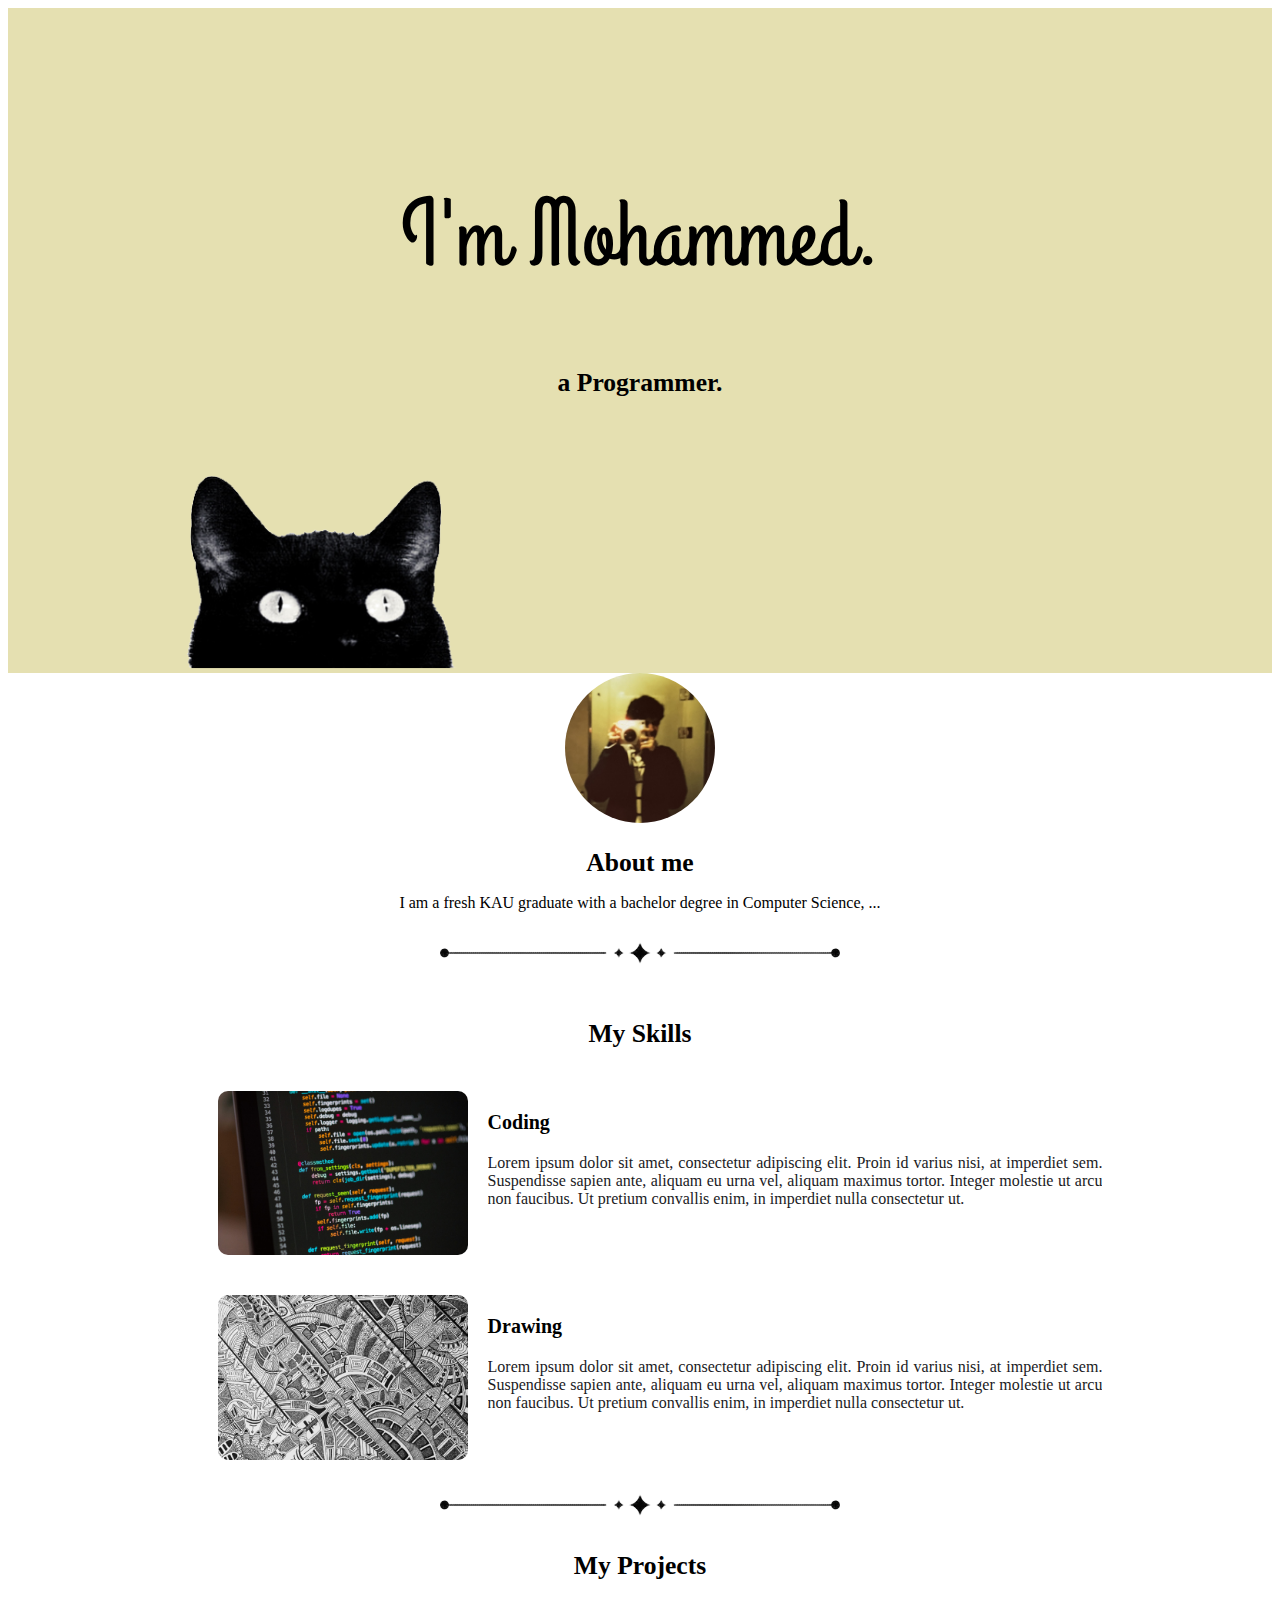
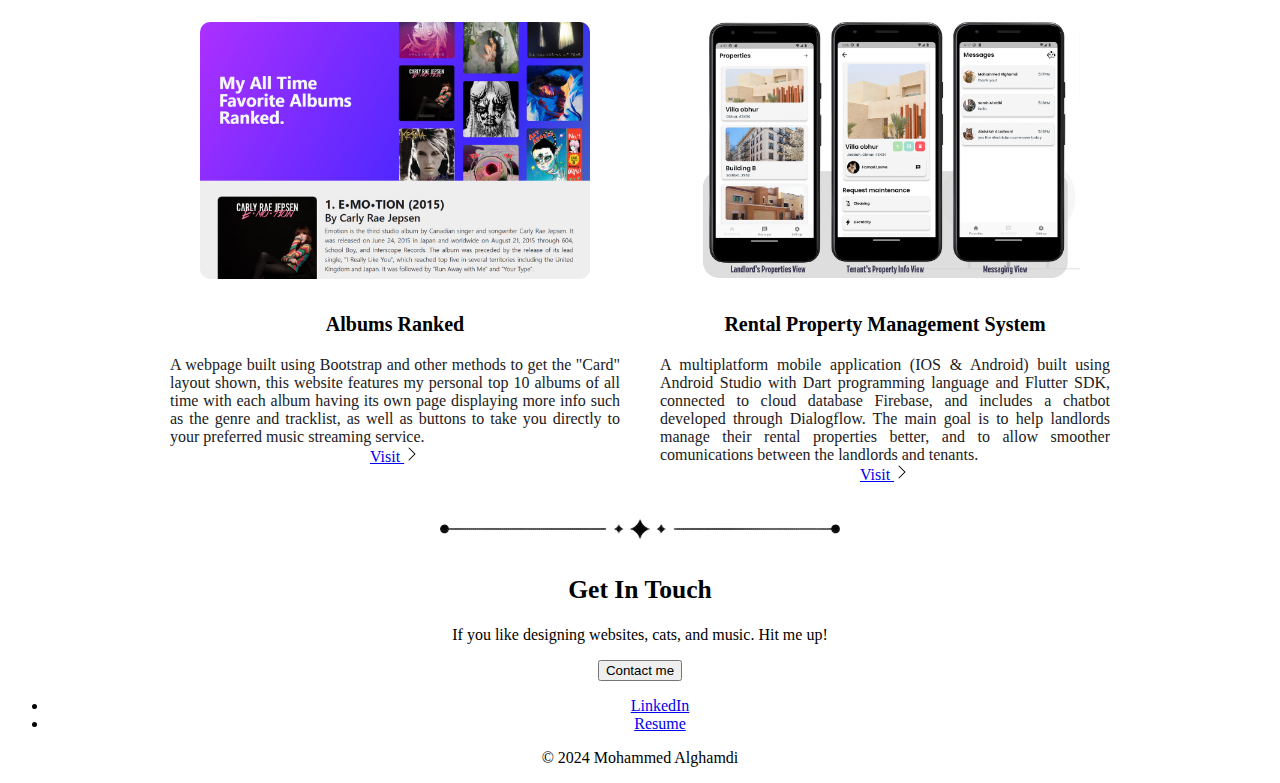
<file: index.html>
<!DOCTYPE html>
<html lang="en">
  <head>
    <meta charset="UTF-8" />
    <meta name="viewport" content="width=device-width, initial-scale=1.0" />
    <title>About me</title>
    <link
      href="https://cdn.jsdelivr.net/npm/bootstrap@5.3.0-alpha3/dist/css/bootstrap.min.css"
      rel="stylesheet"
      integrity="sha384-KK94CHFLLe+nY2dmCWGMq91rCGa5gtU4mk92HdvYe+M/SXH301p5ILy+dN9+nJOZ"
      crossorigin="anonymous"
    />
    <link rel="preconnect" href="https://fonts.googleapis.com" />
    <link rel="preconnect" href="https://fonts.googleapis.com" />
    <link rel="preconnect" href="https://fonts.gstatic.com" crossorigin />
    <link
      href="https://fonts.googleapis.com/css2?family=Grand+Hotel&display=swap"
      rel="stylesheet"
    />
    <link rel="stylesheet" href="./style.css" />
  </head>

  <body>
    <div class="top-container">
      <div class="title">
        <h1>I'm Mohammed.</h1>
        <h2>a Programmer.</h2>
      </div>
      <img
        class="blackcat"
        src="./assets/black-cat.png"
        alt="A black cat peaking"
      />
    </div>

    <div class="px-4 pt-5 my-4 text-center">
      <img
        class="d-block mx-auto mb-4 pfp"
        src="./assets/pfp.jpg"
        alt="A picture of me holding a camera"
        width="150"
        height="150"
      />
      <h2 class="profile-h2">About me</h2>
      <div class="col-11 col-sm-4 mx-auto">
        <p class="lead">
          I am a fresh KAU graduate with a bachelor degree in Computer Science,
          ...
        </p>
      </div>
    </div>

    <div class="divider-container">
      <img class="divider" src="./assets/divider.png" alt="divider" />
    </div>

    <div class="skillsection">
      <h2>My Skills</h2>
      <div class="skill border-bottom">
        <img class="skillpic picresize" src="./assets/coding.png" />
        <h3 class="skill-h3">Coding</h3>
        <p class="carddesc">
          Lorem ipsum dolor sit amet, consectetur adipiscing elit. Proin id
          varius nisi, at imperdiet sem. Suspendisse sapien ante, aliquam eu
          urna vel, aliquam maximus tortor. Integer molestie ut arcu non
          faucibus. Ut pretium convallis enim, in imperdiet nulla consectetur
          ut. 
        </p>
      </div>
      <div class="skill">
        <img class="skillpic picresize" src="./assets/big-doodle.png" />
        <h3 class="skill-h3">Drawing</h3>
        <p class="carddesc">
          Lorem ipsum dolor sit amet, consectetur adipiscing elit. Proin id
          varius nisi, at imperdiet sem. Suspendisse sapien ante, aliquam eu
          urna vel, aliquam maximus tortor. Integer molestie ut arcu non
          faucibus. Ut pretium convallis enim, in imperdiet nulla consectetur
          ut. 
        </p>
      </div>
    </div>

    <div class="divider-container">
      <img class="divider" src="./assets/divider.png" alt="divider" />
    </div>

    <div class="projectsection">
      <h2>My Projects</h2>
      <div class="break"></div>
      <div class="project">
        <img class="projectpic picresize" src="./assets/albumsranked.png" />
        <h3 class="project-h3">Albums Ranked</h3>
        <p class="carddesc">
          A webpage built using Bootstrap and other methods to
          get the "Card" layout shown, this website features my personal top 10
          albums of all time with each album having its own page displaying more
          info such as the genre and tracklist, as well as buttons to take you
          directly to your preferred music streaming service.
        </p>
        <a
          href="https://midnightmoha.github.io/albums-ranked/"
          class="icon-link"
        >
          Visit
          <img src="./assets/chevron-right.svg" alt="chevron right" />
        </a>
      </div>
      <div class="project">
        <img class="projectpic picresize" src="./assets/rpms.png" />
        <h3 class="project-h3">Rental Property Management System</h3>
        <p class="carddesc">
          A multiplatform mobile application (IOS & Android) built using Android
          Studio with Dart programming language and Flutter SDK, connected to
          cloud database Firebase, and includes a chatbot developed through
          Dialogflow. The main goal is to help landlords manage their rental
          properties better, and to allow smoother comunications between the
          landlords and tenants.
        </p>
        <a href="./public/rpms.html" class="icon-link">
          Visit
          <img src="./assets/chevron-right.svg" alt="chevron right" />
        </a>
      </div>
    </div>

    <div class="divider-container">
      <img class="divider" src="./assets/divider.png" alt="divider" />
    </div>

    <div class="container py-2 px-4 contactme">
      <h2 class="text-body-emphasis">Get In Touch</h2>
      <p class="col-lg-8 mx-auto lead">
        If you like designing websites, cats, and music. Hit me up!
      </p>
      <a href="mailto:mohammedyaser.gh@gmail.com"
        ><button class="btn btn-dark px-5 mb-5 mt-2" type="button">
          Contact me
        </button></a
      >
    </div>

    <div class="container">
      <footer class="pt-2">
        <ul class="nav justify-content-center border-bottom pb-3 mb-3">
          <li class="nav-item">
            <a
              href="#"
              class="nav-link px-2 text-body-secondary"
              >LinkedIn</a
            >
            <!--https://www.linkedin.com/in/mohammed-alghamdi-2a689a315/-->
          </li>
          <li class="nav-item">
            <a href="./public/cv.html" class="nav-link px-2 text-body-secondary"
              >Resume</a
            >
          </li>
          <!--
          <li class="nav-item">
            <a href="#" class="nav-link px-2 text-body-secondary">Pricing</a>
          </li>
          -->
        </ul>
        <p class="text-center text-body-secondary">© 2024 Mohammed Alghamdi</p>
      </footer>
    </div>
  </body>
</html>
</file>
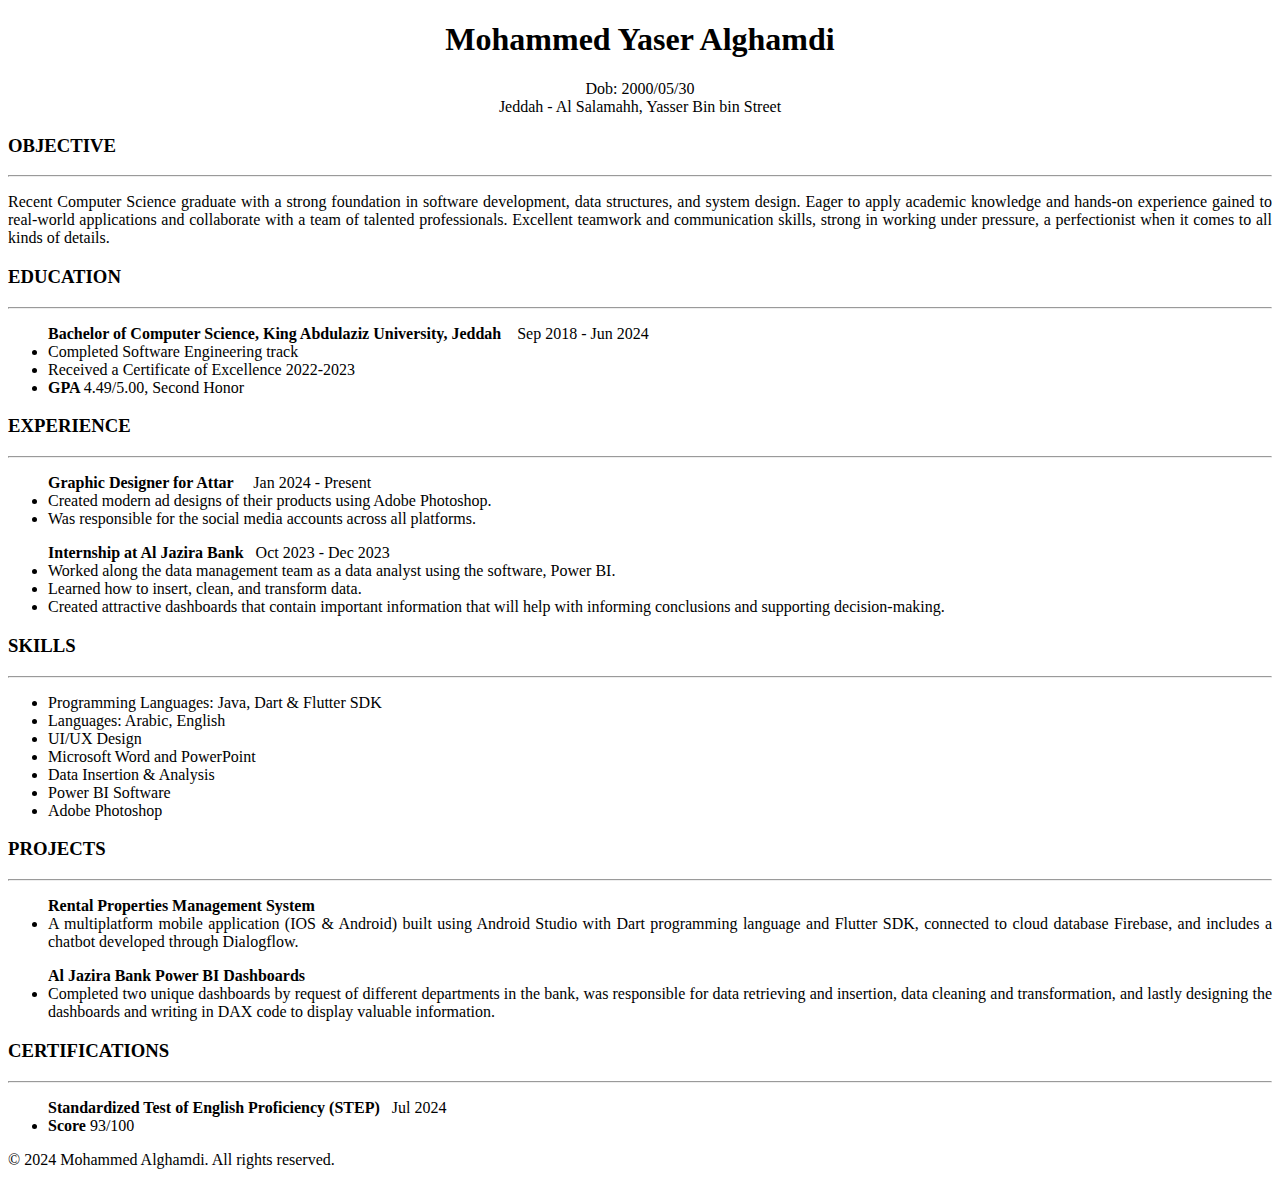
<file: public/cv.html>
<!DOCTYPE html>
<html lang="en">
<head>
    <meta charset="UTF-8">
    <meta name="viewport" content="width=device-width, initial-scale=1.0">
    <title>My Resume</title>
</head>
<body>
    <h1 align="center">Mohammed Yaser Alghamdi</h1>
    <p align="center">
       Dob: 2000/05/30 <br />
       Jeddah - Al Salamahh, Yasser Bin bin Street <br />
    </p>

    <h3>OBJECTIVE</h3>
    <hr />
    <p style="text-align:justify;">   
    Recent Computer Science graduate with a strong foundation in software development, data structures, and 
    system design. Eager to apply academic knowledge and hands-on experience gained to real-world 
    applications and collaborate with a team of talented professionals. Excellent teamwork and communication 
    skills, strong in working under pressure, a perfectionist when it comes to all kinds of details. 
    </p>

    <h3>EDUCATION</h3>
    <hr />
    <ul><b>Bachelor of Computer Science, King Abdulaziz University, Jeddah</b>&ensp;&ensp;Sep 2018 - Jun 2024
        <li>Completed Software Engineering track </li>
        <li>Received a Certificate of Excellence 2022-2023</li>
        <li><b>GPA </b>4.49/5.00, Second Honor </li>
    </ul>

    <h3>EXPERIENCE</h3>
    <hr />
    <ul><b>Graphic Designer for Attar </b>&ensp;&ensp;Jan 2024 - Present
        <li>Created modern ad designs of their products using Adobe Photoshop. </li>
        <li>Was responsible for the social media accounts across all platforms. </li>
    </ul>
    <ul><b> Internship at Al Jazira Bank </b>&ensp;Oct 2023 - Dec 2023 
        <li>Worked along the data management team as a data analyst using the 
            software, Power BI. </li>
        <li>Learned how to insert, clean, and transform data. </li>
        <li>Created attractive dashboards that contain important information that 
            will help with informing conclusions and supporting decision-making. </li>
    </ul>

    <h3>SKILLS</h3>
    <hr />
    <ul>
        <li>Programming Languages: Java, Dart & Flutter SDK </li>
        <li>Languages: Arabic, English </li>
        <li>UI/UX Design </li>
        <li>Microsoft Word and PowerPoint </li>
        <li>Data Insertion & Analysis </li>
        <li>Power BI Software </li>
        <li>Adobe Photoshop </li>
    </ul>

    <h3>PROJECTS</h3>
    <hr />
    <ul><b>Rental Properties Management System </b>
        <li style="text-align:justify;">A multiplatform mobile application (IOS & Android) built using Android Studio with Dart 
            programming language and Flutter SDK, connected to cloud database Firebase, and 
            includes a chatbot developed through Dialogflow. </li>
    </ul>
    <ul><b> Al Jazira Bank Power BI Dashboards </b>
        <li style="text-align:justify;">Completed two unique dashboards by request of different departments in the bank, was 
            responsible for data retrieving and insertion, data cleaning and transformation, and lastly 
            designing the dashboards and writing in DAX code to display valuable information.  </li>

    </ul>

    <h3>CERTIFICATIONS</h3>
    <hr />
    <ul><b> Standardized Test of English Proficiency (STEP)    </b>&ensp;Jul 2024
        <li ><b>Score</b> 93/100</li>
    </ul>

    <footer>
        <p>© 2024 Mohammed Alghamdi. All rights reserved.</p>
      </footer>


</body>
</html>
</file>
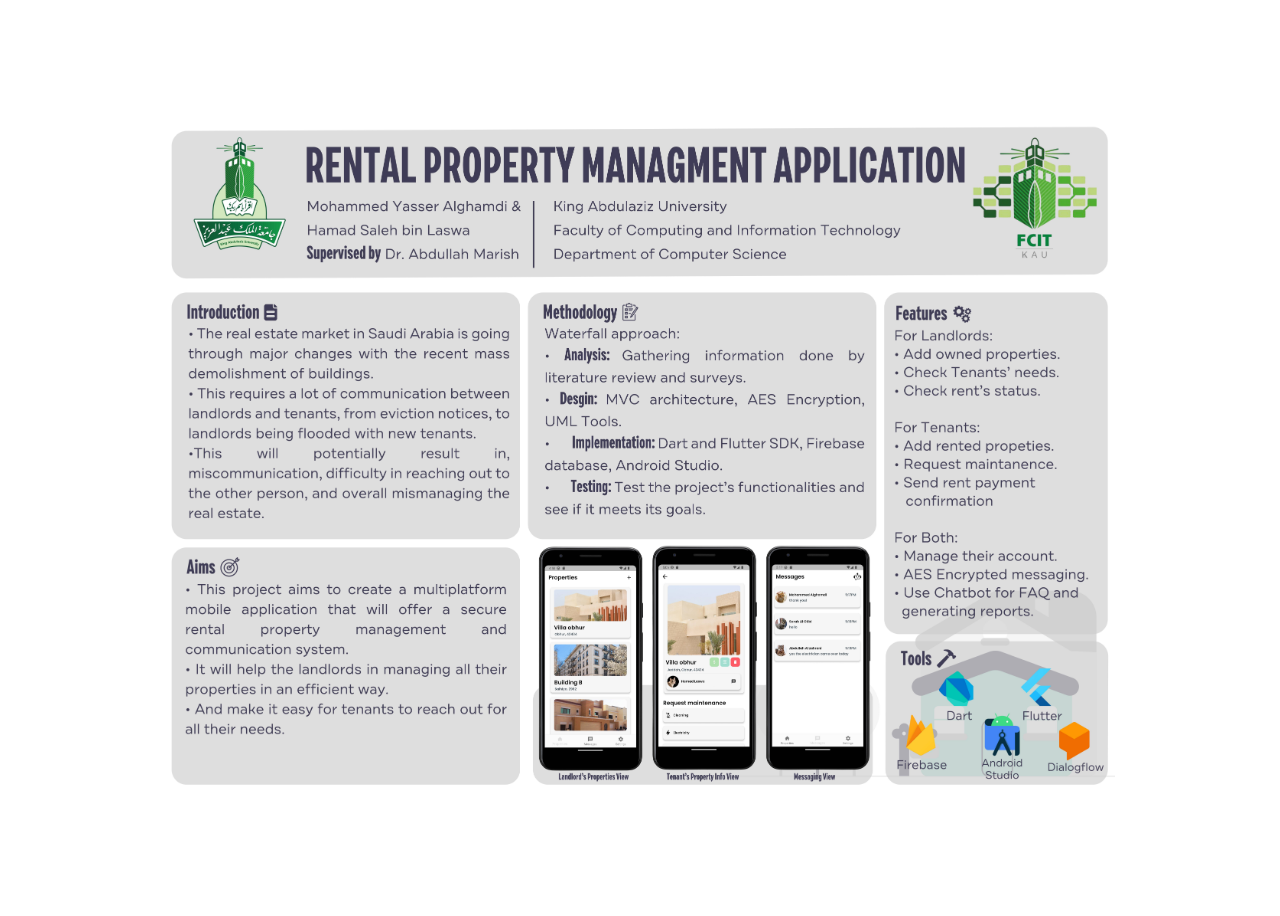
<file: public/rpms.html>
<!DOCTYPE html>
<html lang="en">
<head>
    <meta charset="UTF-8">
    <meta name="viewport" content="width=device-width, initial-scale=1.0">
    <title>Rental Property Management System</title>
</head>

<style>

div{
    display: flex;
    justify-content: center;
    align-items: center;
    height: 100vh;
    width: 100%;
}

img{
    width: 950px
}

@media (max-width:600px) {

img{
    width: 100%;
}
}
</style>

<body>
<div>
  <img src="../assets/rpms-poster.jpg" alt="">
</div>
</body>
</html>
</file>
<file: style.css>
body{
    text-align: center;
}

div{
    display: block;
}

.top-container{
    position: relative;
    background-color: #e5e0b1;
    padding-top: 100px;
}

.title{
    width: 100%;
    
}

h1{
    color: black;
    font-size: 6rem;
    font-family: "Grand Hotel", cursive;
    font-weight: 400;
    font-style: normal;
}

h2{
    font-size: 1.60rem;
}


.blackcat{
    margin-top: 15px;
    width: 30%;
    margin-right: 50%;
    overflow-clip-margin: content-box;
    overflow: clip;
}

.pfp{
    border-radius: 100%;
}

.profile-h2{
    margin-bottom: 15px;
}

.divider{
    width: 400px;
}

.skillsection{
    display: inline-block;
    width: 70%;
    height: 100%;
    margin-top: 20px;

}

.carddesc{
    margin: 0%;
    margin-top: 5px;
    text-align: justify;
    font-weight: 350;
    color:#1A1A1D;
    overflow: hidden;

}

.skillpic{
    float: left;
    width: 250px;
    margin-right: 20px;
    border-radius: 10px;
}

.skill{
    display: inline-block;   
    width: 100%;
    padding:20px
 }

.skill-h3{
    text-align: start;
    font-size: 20px;
}

.projectsection{
    display: flex;
    flex-wrap: wrap;
    justify-content: center;
}

.break {
    flex-basis: 100%;
    height: 0;
  }
  

.project{
    width: 450px;
    padding:20px
 }

 .project-h3{
    text-align: center;
    font-size: 20px;
}

.projectpic{
    width: 390px;
    border-radius: 10px;
    margin-bottom: 10px;
    
}





/* smaller size ----------------------------------------------------------------------*/
@media (max-width:600px) {

    .top-container{
        position: relative;
        background-color: #e5e0b1;
        padding-top: 60px;
    }

    h1{
        font-size: 4.5rem;
    }

    .divider{
        width: 300px;
    }

    .project{
        width: 85%;
        padding:20px
     }

    .skillsection{
        display: inline-block;
        width: 85%;
        height: 100%;
        margin-top: 20px;
    
    }

    .picresize{
        max-width: 100%;
        width: 600px;
        object-fit: cover;
        margin-bottom: 15px;

    }

    .contactme{
        width: 85%;
    }



}
</file>
